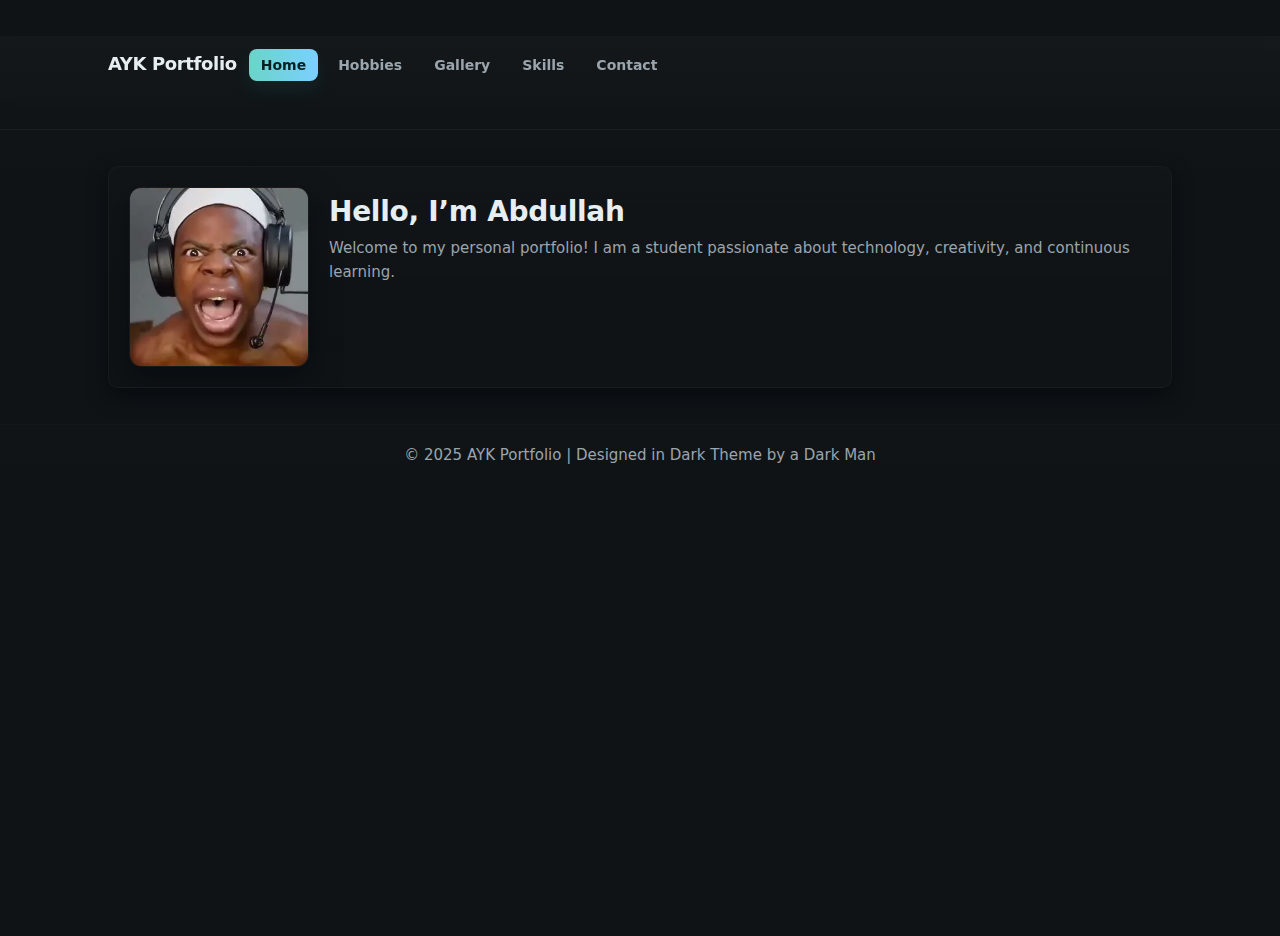
<file: Index.html>
<!DOCTYPE html>
<html lang="en">
<head>
  <meta charset="UTF-8">
  <meta name="viewport" content="width=device-width, initial-scale=1.0">
  <title>AYK Portfolio - Home</title>
  <link rel="stylesheet" href="css/style.css">
</head>
<body>
  <header>
    <div class="container">
      <div class="brand">AYK Portfolio</div>
      <nav>
        <ul>
          <li><a href="index.html" class="active">Home</a></li>
          <li><a href="hobbies.html">Hobbies</a></li>
          <li><a href="gallery.html">Gallery</a></li>
          <li><a href="skills.html">Skills</a></li>
          <li><a href="contact.html">Contact</a></li>
        </ul>
      </nav>
    </div>
  </header>

  <main class="container">
    <section class="intro clearfix">
      <img src="./images/Screenshot 2025-09-25 115533.png" alt="Profile" class="profile-img">
      <div class="intro-text">
        <h1>Hello, I’m Abdullah</h1>
        <p>Welcome to my personal portfolio! I am a student passionate about technology, creativity, and continuous learning.</p>
      </div>
    </section>
  </main>

  <footer>
    <p>&copy; 2025 AYK Portfolio | Designed in Dark Theme by a Dark Man</p>
  </footer>
</body>
</html>
</file>
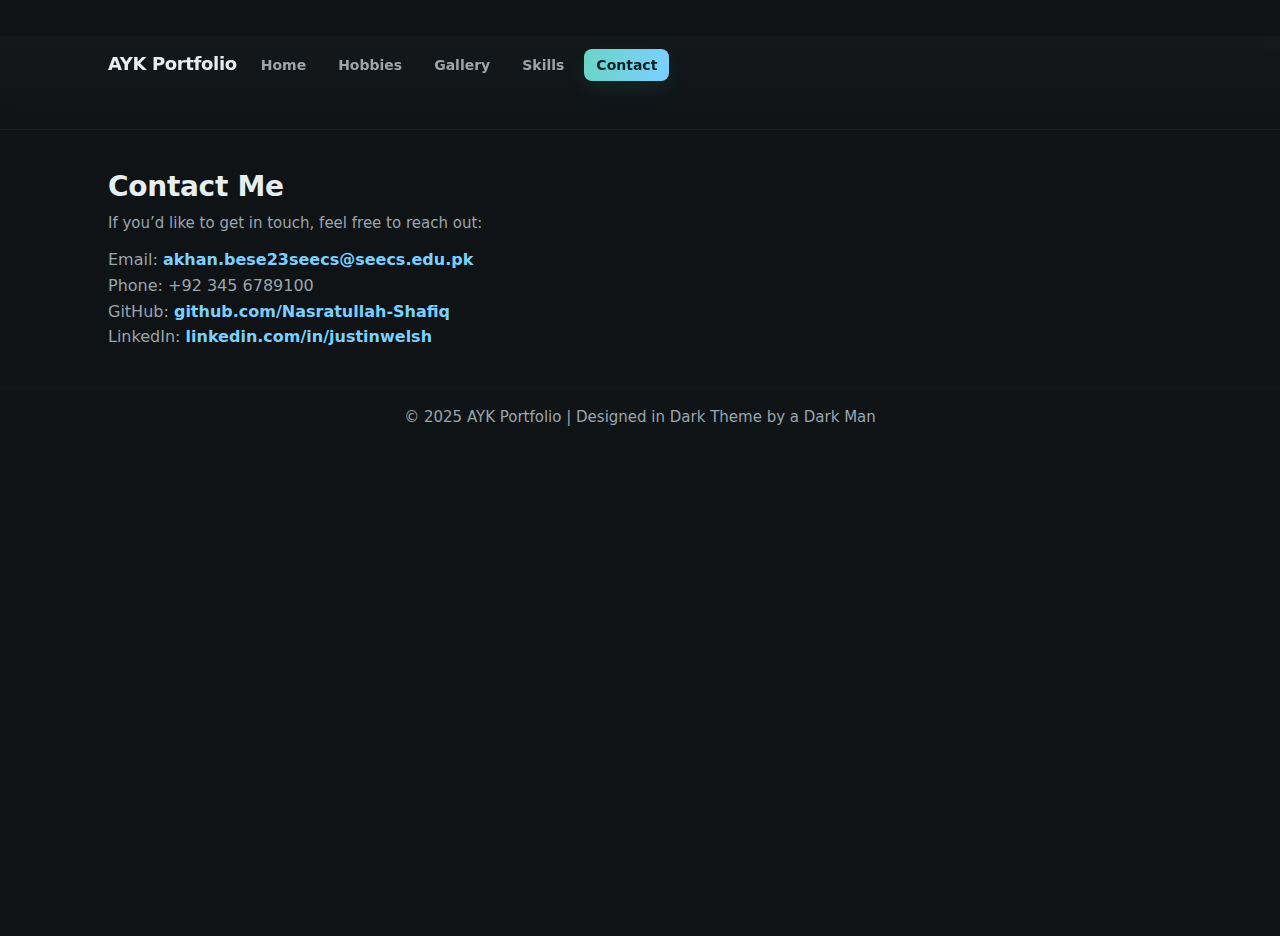
<file: Contact.html>
<!DOCTYPE html>
<html lang="en">
<head>
  <meta charset="UTF-8">
  <meta name="viewport" content="width=device-width, initial-scale=1.0">
  <title>AYK Portfolio - Contact</title>
  <link rel="stylesheet" href="css/style.css">
</head>
<body>
  <header>
    <div class="container">
      <div class="brand">AYK Portfolio</div>
      <nav>
        <ul>
          <li><a href="index.html">Home</a></li>
          <li><a href="hobbies.html">Hobbies</a></li>
          <li><a href="gallery.html">Gallery</a></li>
          <li><a href="skills.html">Skills</a></li>
          <li><a href="contact.html" class="active">Contact</a></li>
        </ul>
      </nav>
    </div>
  </header>

  <main class="container contact">
    <h1>Contact Me</h1>
    <p>If you’d like to get in touch, feel free to reach out:</p>
    <ul>
      <li>Email: <a href="mailto:akhan.bese23seecs@seecs.edu.pk">akhan.bese23seecs@seecs.edu.pk</a></li>
      <li>Phone: +92 345 6789100</li>
      <li>GitHub: <a href="https://github.com/Nasratullah-Shafiq" target="_blank">github.com/Nasratullah-Shafiq</a></li>
      <li>LinkedIn: <a href="https://www.linkedin.com/in/justinwelsh" target="_blank">linkedin.com/in/justinwelsh</a></li>
    </ul>
  </main>

  <footer>
    <p>&copy; 2025 AYK Portfolio | Designed in Dark Theme by a Dark Man</p>
  </footer>
</body>
</html>
</file>
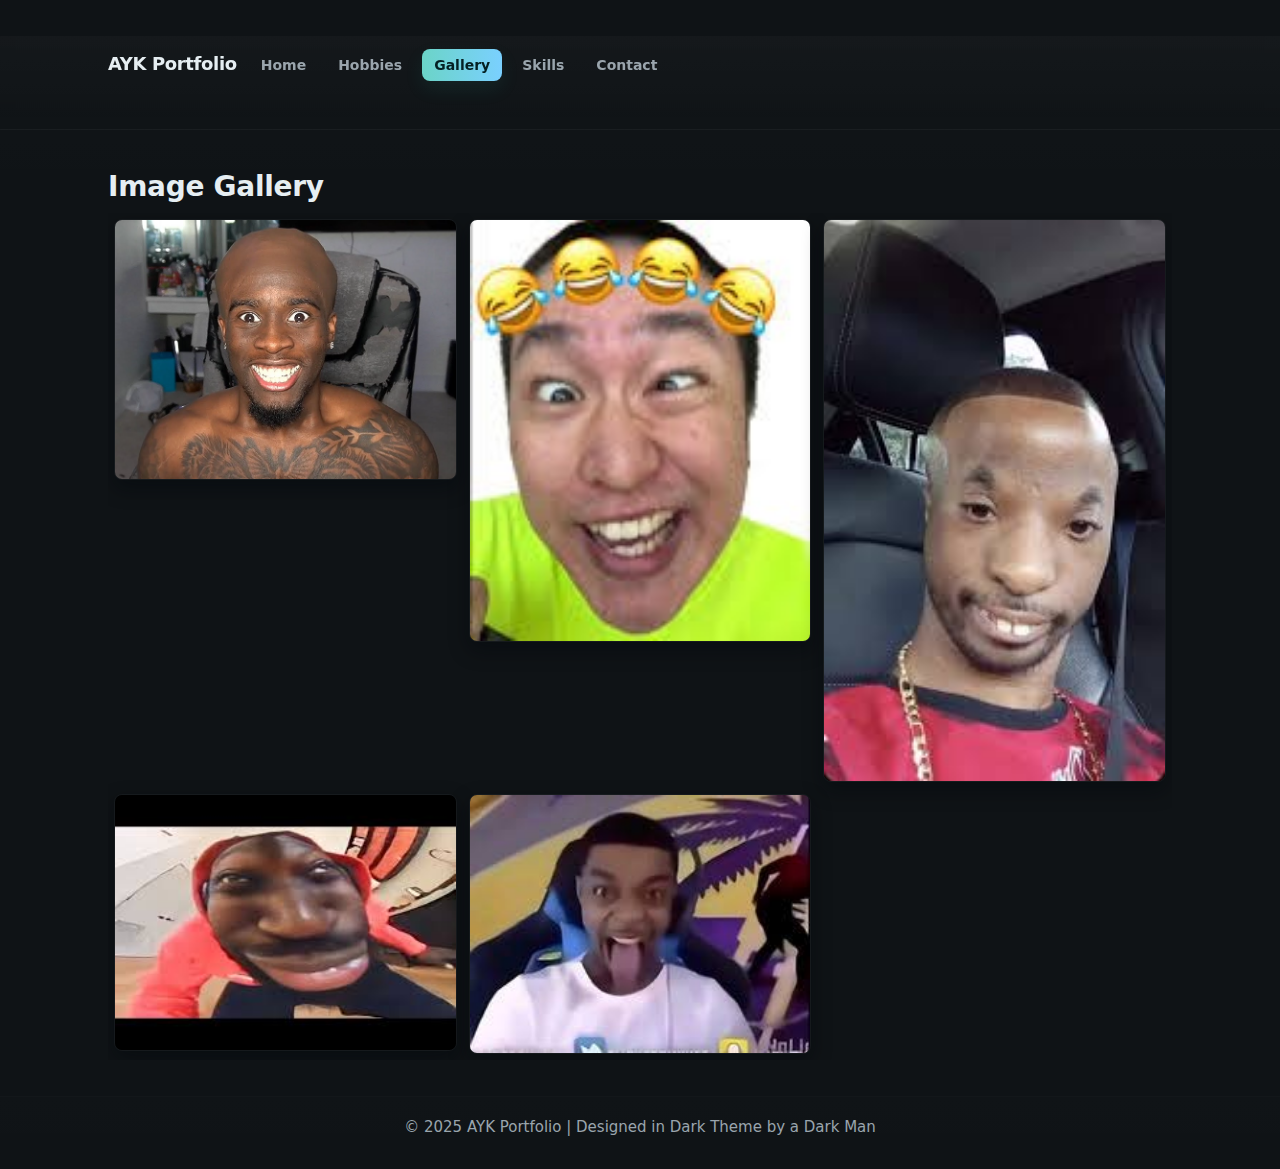
<file: Gallery.html>
<!DOCTYPE html>
<html lang="en">
<head>
  <meta charset="UTF-8">
  <meta name="viewport" content="width=device-width, initial-scale=1.0">
  <title>AYK Portfolio - Gallery</title>
  <link rel="stylesheet" href="css/style.css">
</head>
<body>
  <header>
    <div class="container">
      <div class="brand">AYK Portfolio</div>
      <nav>
        <ul>
          <li><a href="index.html">Home</a></li>
          <li><a href="hobbies.html">Hobbies</a></li>
          <li><a href="gallery.html" class="active">Gallery</a></li>
          <li><a href="skills.html">Skills</a></li>
          <li><a href="contact.html">Contact</a></li>
        </ul>
      </nav>
    </div>
  </header>

  <main class="container gallery">
    <h1>Image Gallery</h1>
    <div class="gallery-container clearfix">
      <img src="./images/Screenshot 2025-09-25 120125.png" alt="Gallery Image 1">
      <img src="./images/youtube.jpg    " alt="Gallery Image 2">
      <img src="./images/1243.jpg" alt="Gallery Image 3">
      <img src="./images/222.jpg" alt="Gallery Image 4">
      <img src="./images/flight.jpg" alt="Gallery Image 5">
    </div>
  </main>

  <footer>
    <p>&copy; 2025 AYK Portfolio | Designed in Dark Theme by a Dark Man</p>
  </footer>
</body>
</html>
</file>
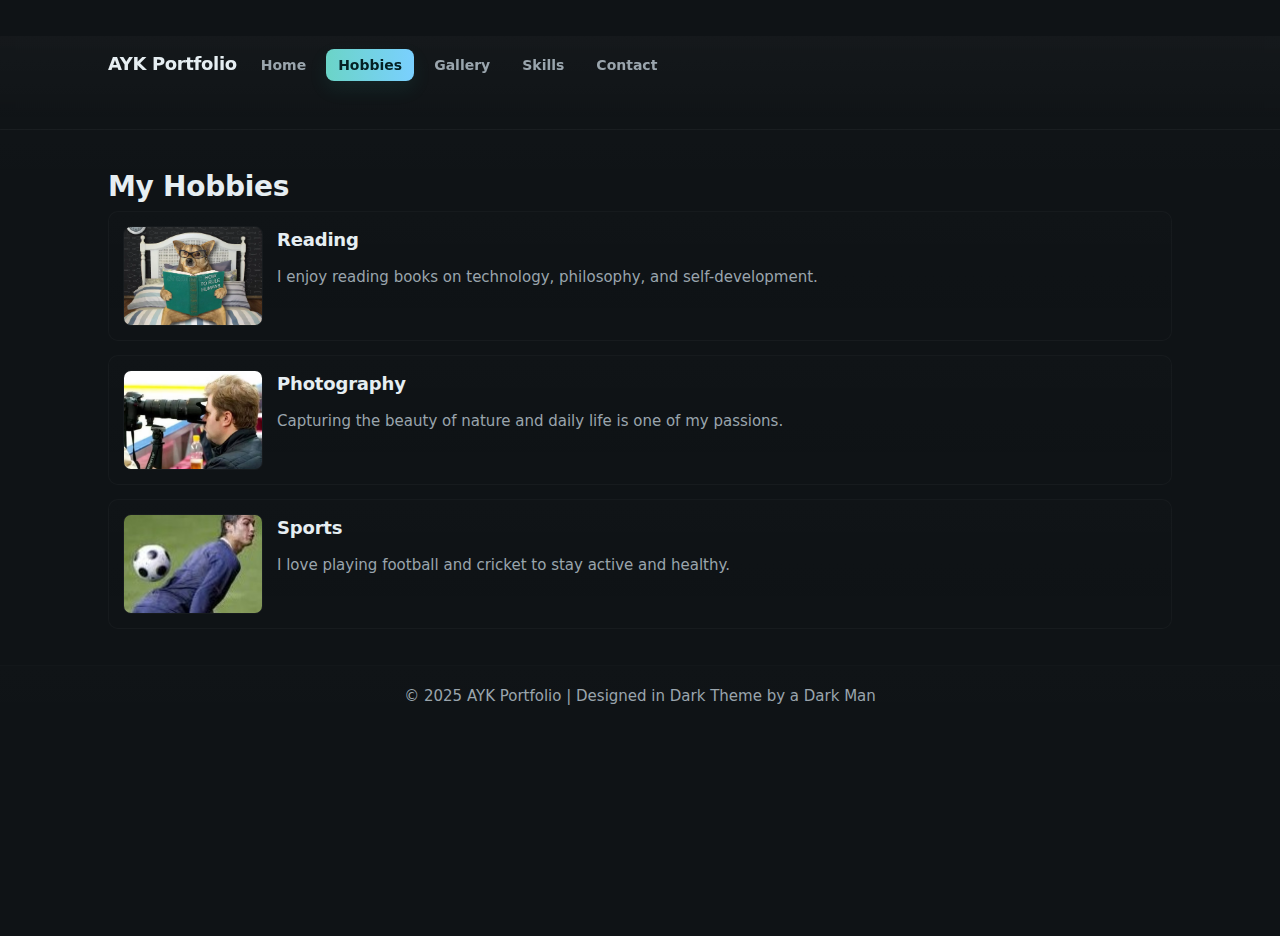
<file: Hobbies.html>
<!DOCTYPE html>
<html lang="en">
<head>
  <meta charset="UTF-8">
  <meta name="viewport" content="width=device-width, initial-scale=1.0">
  <title>AYK Portfolio - Hobbies</title>
  <link rel="stylesheet" href="css/style.css">
</head>
<body>
  <header>
    <div class="container">
      <div class="brand">AYK Portfolio</div>
      <nav>
        <ul>
          <li><a href="index.html">Home</a></li>
          <li><a href="hobbies.html" class="active">Hobbies</a></li>
          <li><a href="gallery.html">Gallery</a></li>
          <li><a href="skills.html">Skills</a></li>
          <li><a href="contact.html">Contact</a></li>
        </ul>
      </nav>
    </div>
  </header>

  <main class="container hobbies">
    <h1>My Hobbies</h1>

    <div class="hobby-item clearfix">
      <img src="./images/doggy.webp" alt="Hobby 1" class="hobby-img">
      <h2>Reading</h2>
      <p>I enjoy reading books on technology, philosophy, and self-development.</p>
    </div>

    <div class="hobby-item clearfix">
      <img src="./images/photo.png" alt="Hobby 2" class="hobby-img">
      <h2>Photography</h2>
      <p>Capturing the beauty of nature and daily life is one of my passions.</p>
    </div>

    <div class="hobby-item clearfix">
      <img src="./images/footy.jpg" alt="Hobby 3" class="hobby-img">
      <h2>Sports</h2>
      <p>I love playing football and cricket to stay active and healthy.</p>
    </div>
  </main>

  <footer>
    <p>&copy; 2025 AYK Portfolio | Designed in Dark Theme by a Dark Man</p>
  </footer>
</body>
</html>
</file>
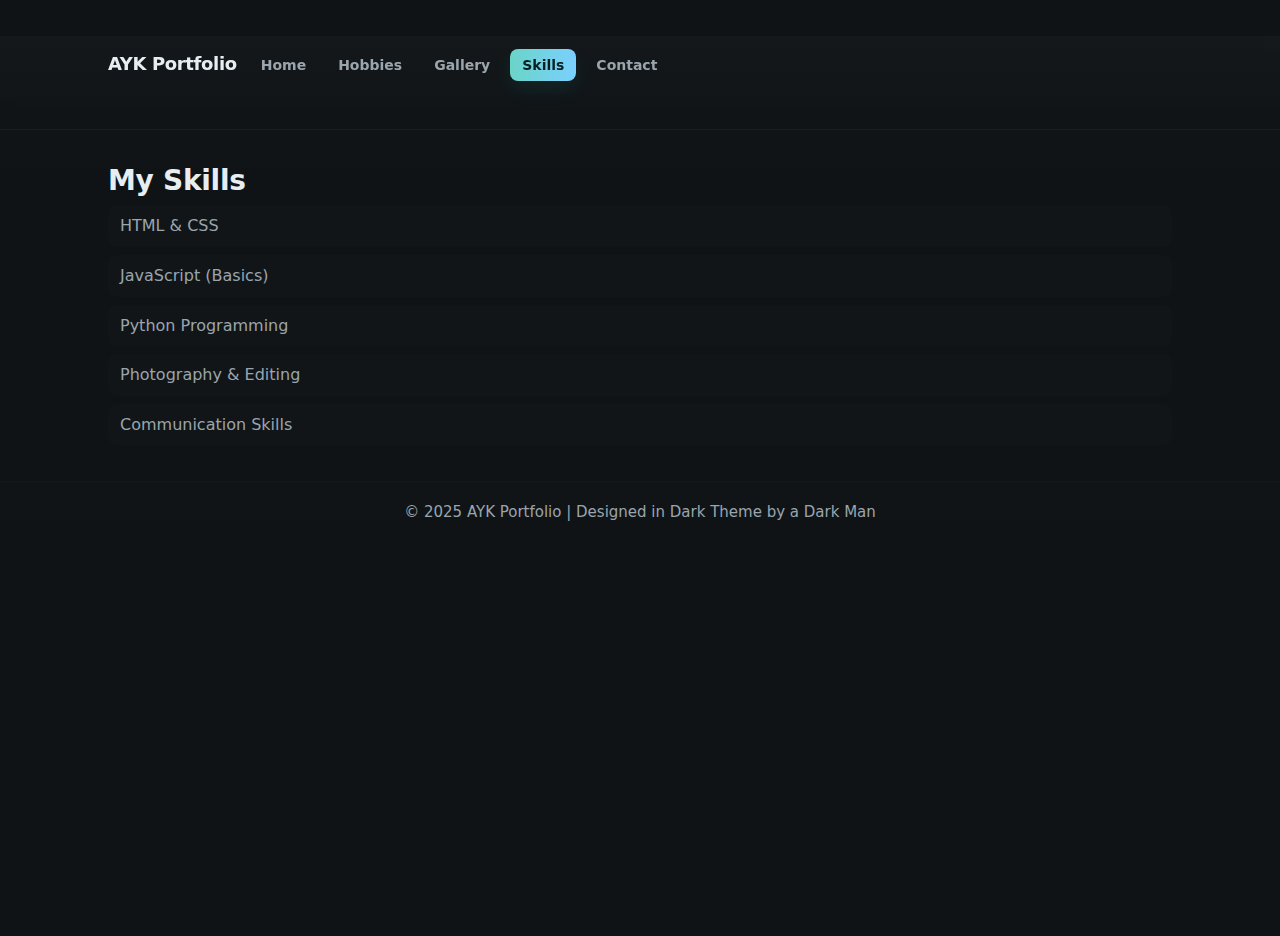
<file: Skills.html>
<!DOCTYPE html>
<html lang="en">
<head>
  <meta charset="UTF-8">
  <meta name="viewport" content="width=device-width, initial-scale=1.0">
  <title>AYK Portfolio - Skills</title>
  <link rel="stylesheet" href="css/style.css">
</head>
<body>
  <header>
    <div class="container">
      <div class="brand">AYK Portfolio</div>
      <nav>
        <ul>
          <li><a href="index.html">Home</a></li>
          <li><a href="hobbies.html">Hobbies</a></li>
          <li><a href="gallery.html">Gallery</a></li>
          <li><a href="skills.html" class="active">Skills</a></li>
          <li><a href="contact.html">Contact</a></li>
        </ul>
      </nav>
    </div>
  </header>

  <main class="container skills">
    <h1>My Skills</h1>
    <ul>
      <li>HTML & CSS</li>
      <li>JavaScript (Basics)</li>
      <li>Python Programming</li>
      <li>Photography & Editing</li>
      <li>Communication Skills</li>
    </ul>
  </main>

  <footer>
    <p>&copy; 2025 AYK Portfolio | Designed in Dark Theme by a Dark Man</p>
  </footer>
</body>
</html>
</file>
<file: css/style.css>
:root{
  --bg: #0f1316;            /* main page background */
  --panel: #0f1620;         /* card/panel background */
  --muted: #9aa5ad;         /* muted body text */
  --text: #e6eef2;          /* primary text */
  --accent: #6bd4c7;        /* accent */
  --accent-2: #7ad0ff;      /* second accent */
  --glass: rgba(255,255,255,0.03);
  --radius: 10px;
  --max-width: 1100px;
  --gap: 20px;
  --shadow-sm: 0 8px 20px rgba(2,6,11,0.55);
  --transition: 200ms cubic-bezier(.2,.9,.3,1);
  --ui: system-ui, -apple-system, "Segoe UI", Roboto, "Helvetica Neue", Arial;
}

/* reset basics */
* { box-sizing: border-box; }
html,body { height: 100%; }
html { background: var(--bg); }
body {
  margin: 0;
  font-family: var(--ui);
  color: var(--text);
  line-height: 1.6;
  -webkit-font-smoothing: antialiased;
  -moz-osx-font-smoothing: grayscale;
  background-image: linear-gradient(180deg, rgba(255,255,255,0.012), transparent 18%);
  padding-bottom: 60px; /* make room for footer */
}

/* simple centered container used on pages */
.container {
  max-width: var(--max-width);
  margin: 36px auto;
  padding: 0 18px;
}

header {
  width: 100%;
  border-bottom: 1px solid rgba(255,255,255,0.03);
  background: linear-gradient(180deg, rgba(255,255,255,0.015), transparent);
  backdrop-filter: blur(6px);
  position: sticky;
  top: 0;
  z-index: 40;
}

header .container {
  display:flex;
  align-items: center;
  gap: 12px;
  padding: 14px 18px;
}

/* brand / site title */
.brand {
  font-weight: 700;
  letter-spacing: -0.02em;
  font-size: 18px;
  color: var(--text);
}

/* nav list: horizontal links */
nav ul {
  list-style: none;
  margin: 0;
  padding: 0;
  margin-left: auto;
  display: flex;
  gap: 8px;
  align-items: center;
}
nav ul li { display: inline-block; }
nav ul li a {
  color: var(--muted);
  text-decoration: none;
  padding: 8px 12px;
  border-radius: 8px;
  font-weight: 600;
  font-size: 14px;
  transition: all var(--transition);
}
nav ul li a:hover {
  color: var(--text);
  background: rgba(255,255,255,0.02);
  transform: translateY(-2px);
}
nav ul li a.active {
  color: #042023;
  background: linear-gradient(90deg,var(--accent),var(--accent-2));
  box-shadow: 0 8px 20px rgba(43,213,195,0.08);
}

/* small button style (useful for CTA links) */
.btn {
  display:inline-block;
  padding: 8px 12px;
  border-radius: 9px;
  background: linear-gradient(90deg,var(--accent),var(--accent-2));
  color: #041017;
  text-decoration: none;
  font-weight: 700;
  font-size: 13px;
}

main { padding: 28px 0; }

/* .intro used in your index.html */
.intro {
  background: linear-gradient(180deg, rgba(255,255,255,0.01), transparent);
  border-radius: var(--radius);
  padding: 20px;
  display: block;
  box-shadow: var(--shadow-sm);
  border: 1px solid rgba(255,255,255,0.03);
  overflow: hidden;
}

/* profile image (used in index.html: class="profile-img") */
.profile-img {
  width: 180px;
  height: 180px;
  object-fit: cover;
  float: left;
  margin-right: 20px;
  border-radius: 12px;
  border: 1px solid rgba(255,255,255,0.03);
  box-shadow: 0 12px 30px rgba(2,6,11,0.5);
}

/* text block that sits next to profile */
.intro-text {
  overflow: hidden; /* ensures floats don't break */
  padding-top: 10px;
}

/* headings */
h1, h2 {
  color: var(--text);
  margin: 0 0 10px 0;
  letter-spacing: -0.01em;
}
h1 { font-size: 28px; line-height: 1.06; }
h2 { font-size: 18px; }

/* paragraphs */
p { color: var(--muted); margin: 0 0 12px 0; font-size: 15px; }

/* clear helper (for floated gallery / items) */
.clearfix::after { content:""; display:block; clear:both; }

.hobbies { padding-top: 6px; }
.hobby-item {
  background: linear-gradient(180deg, rgba(255,255,255,0.008), transparent);
  border-radius: 10px;
  padding: 14px;
  margin-bottom: 14px;
  border: 1px solid rgba(255,255,255,0.03);
}
.hobby-img {
  width: 140px;
  height: 100px;
  object-fit: cover;
  float: left;
  margin-right: 14px;
  border-radius: 8px;
  border: 1px solid rgba(255,255,255,0.03);
}

.gallery {
  padding-top: 6px;
}
.gallery-container {
  margin-top: 12px;
  overflow: hidden;
}
.gallery-container img {
  width: calc(33.333% - 12px);
  margin: 6px;
  float: left;
  border-radius: 8px;
  border: 1px solid rgba(255,255,255,0.03);
  box-shadow: 0 8px 20px rgba(2,6,11,0.45);
  object-fit: cover;
}

/* ensure gallery rows clear */
.gallery-container::after { content:""; display:block; clear: both; }

.contact { padding-top: 6px; }
.contact ul { list-style:none; padding:0; margin: 8px 0; color:var(--muted); }
.contact a { color: var(--accent-2); text-decoration: none; font-weight:600; }

/* skills list (simple, clean) */
.skills ul { list-style:none; padding:0; margin:0; color:var(--muted); }
.skills li { margin: 8px 0; padding: 8px 12px; background: rgba(255,255,255,0.01); border-radius: 8px; }

footer {
  position: relative;
  bottom: 0;
  left: 0;
  right: 0;
  padding: 18px 0;
  text-align: center;
  color: var(--muted);
  font-size: 14px;
  margin-top: 22px;
  border-top: 1px solid rgba(255,255,255,0.02);
  background: linear-gradient(180deg, rgba(255,255,255,0.005), transparent);
}

.center { text-align:center; }
.kicker { text-transform:uppercase; font-size:12px; color:var(--accent); letter-spacing:0.12em; }

@media (max-width: 900px) {
  .profile-img { width: 140px; height: 140px; float: none; display:block; margin: 0 0 12px 0; }
  .intro-text { padding: 0; }
  .gallery-container img { width: calc(50% - 12px); }
  nav ul { gap: 6px; }
}

@media (max-width: 520px) {
  .container { margin: 18px auto; padding: 0 12px; }
  h1 { font-size: 22px; }
  .gallery-container img { width: calc(100% - 12px); margin: 6px 6px; }
  nav ul { display: none; } /* hide top nav on tiny screens; keep it simple */
}
</file>
